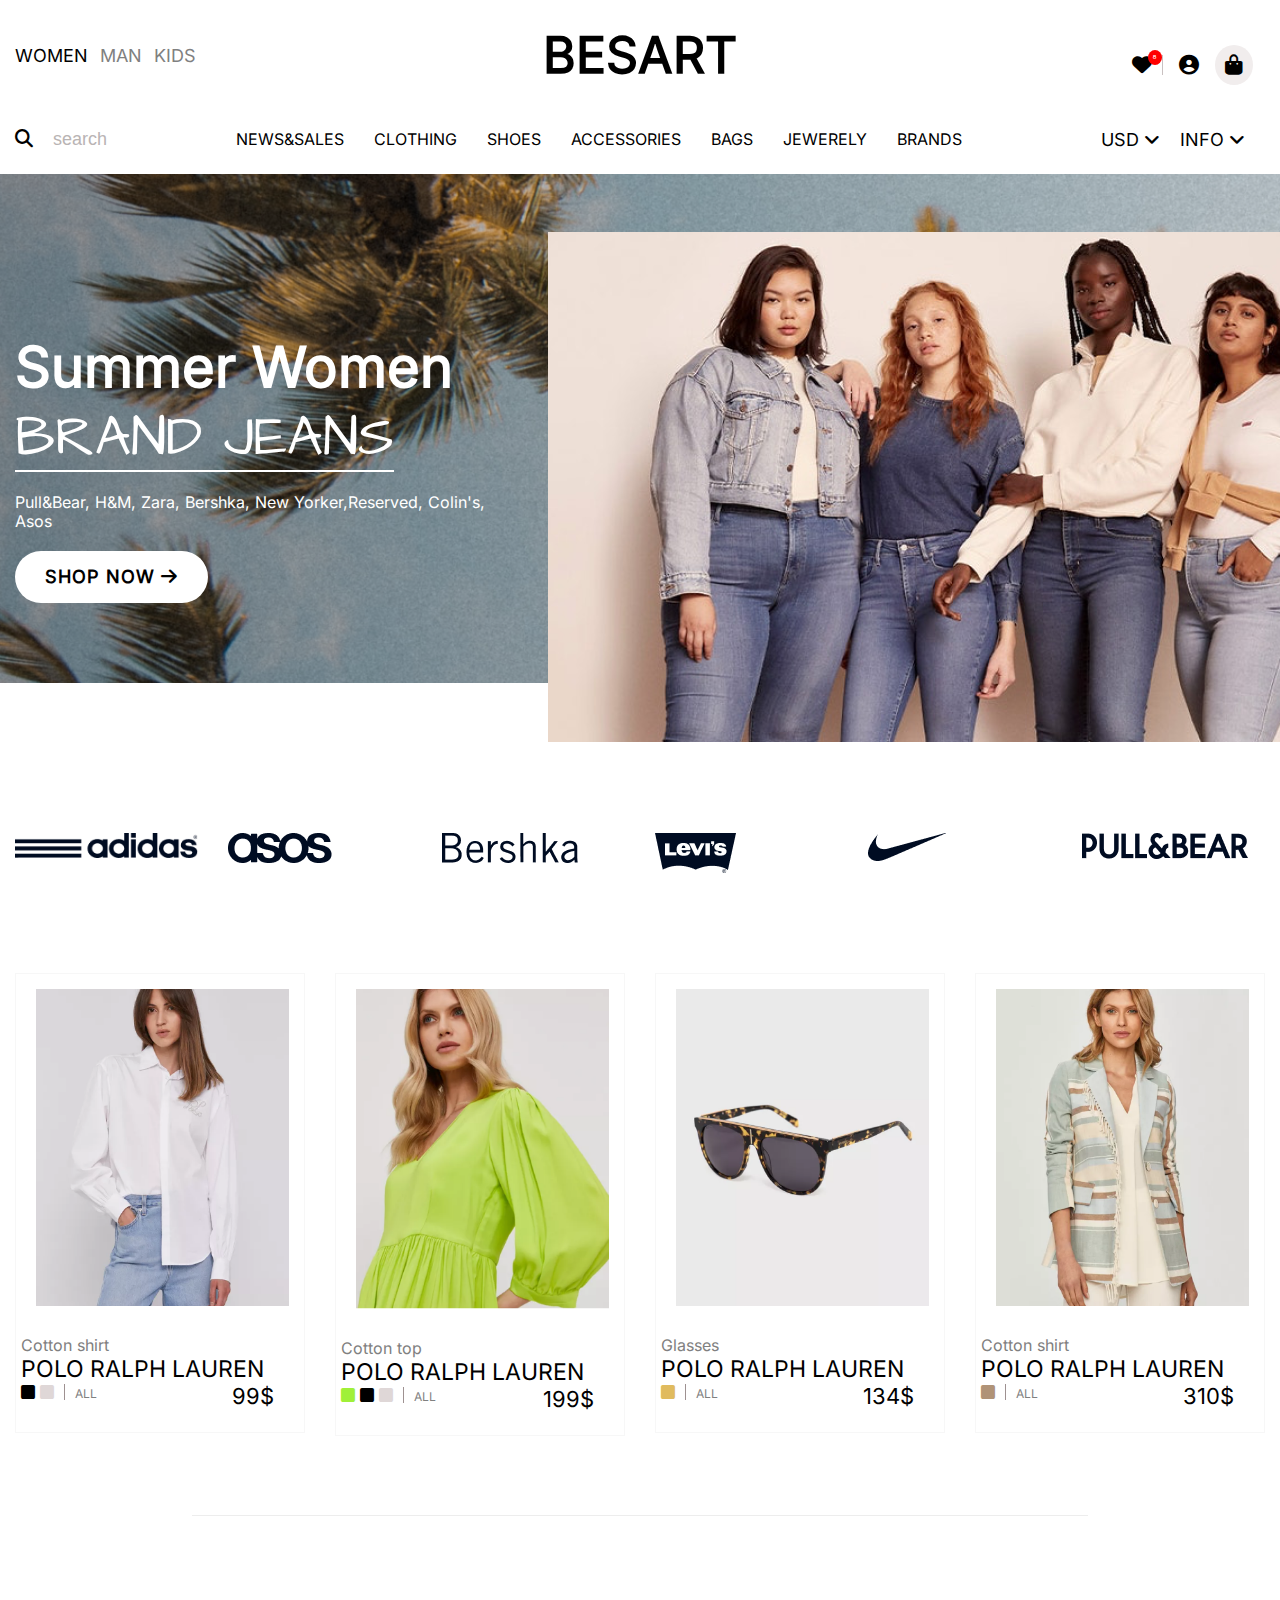
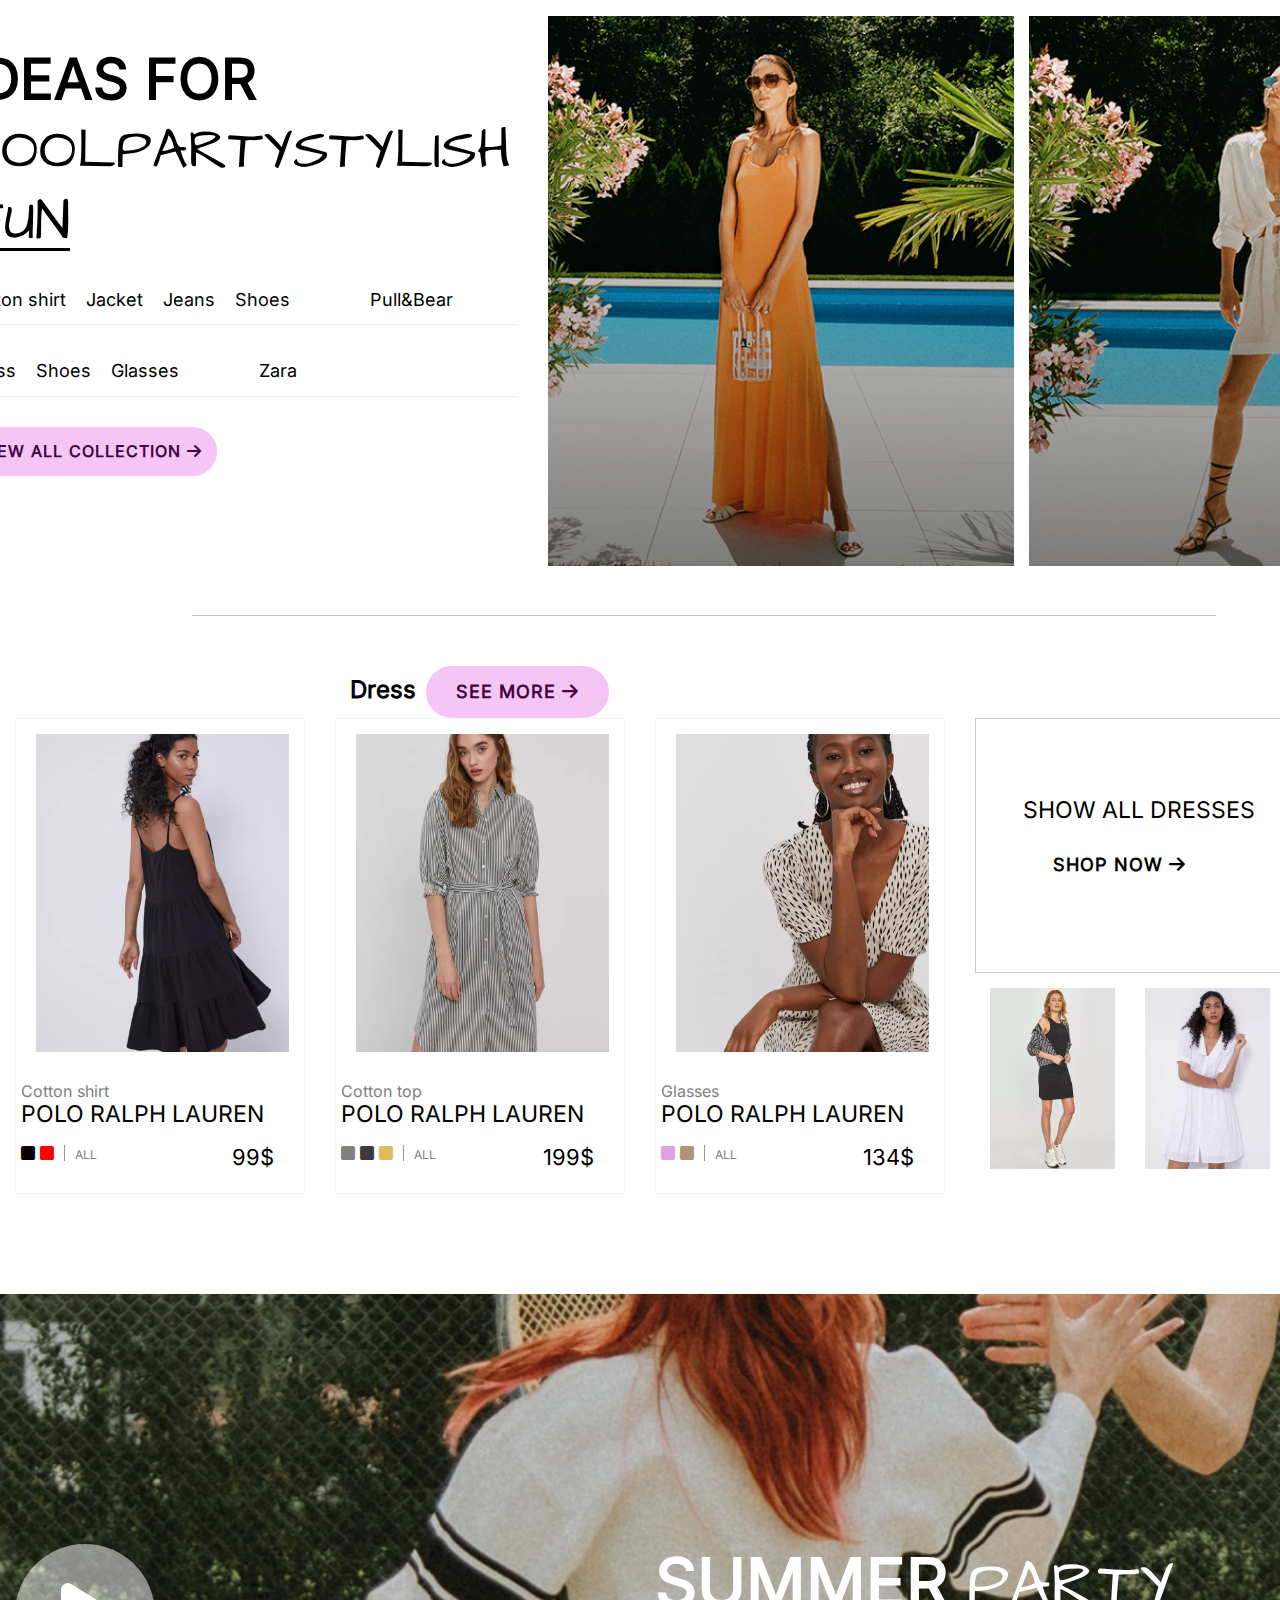
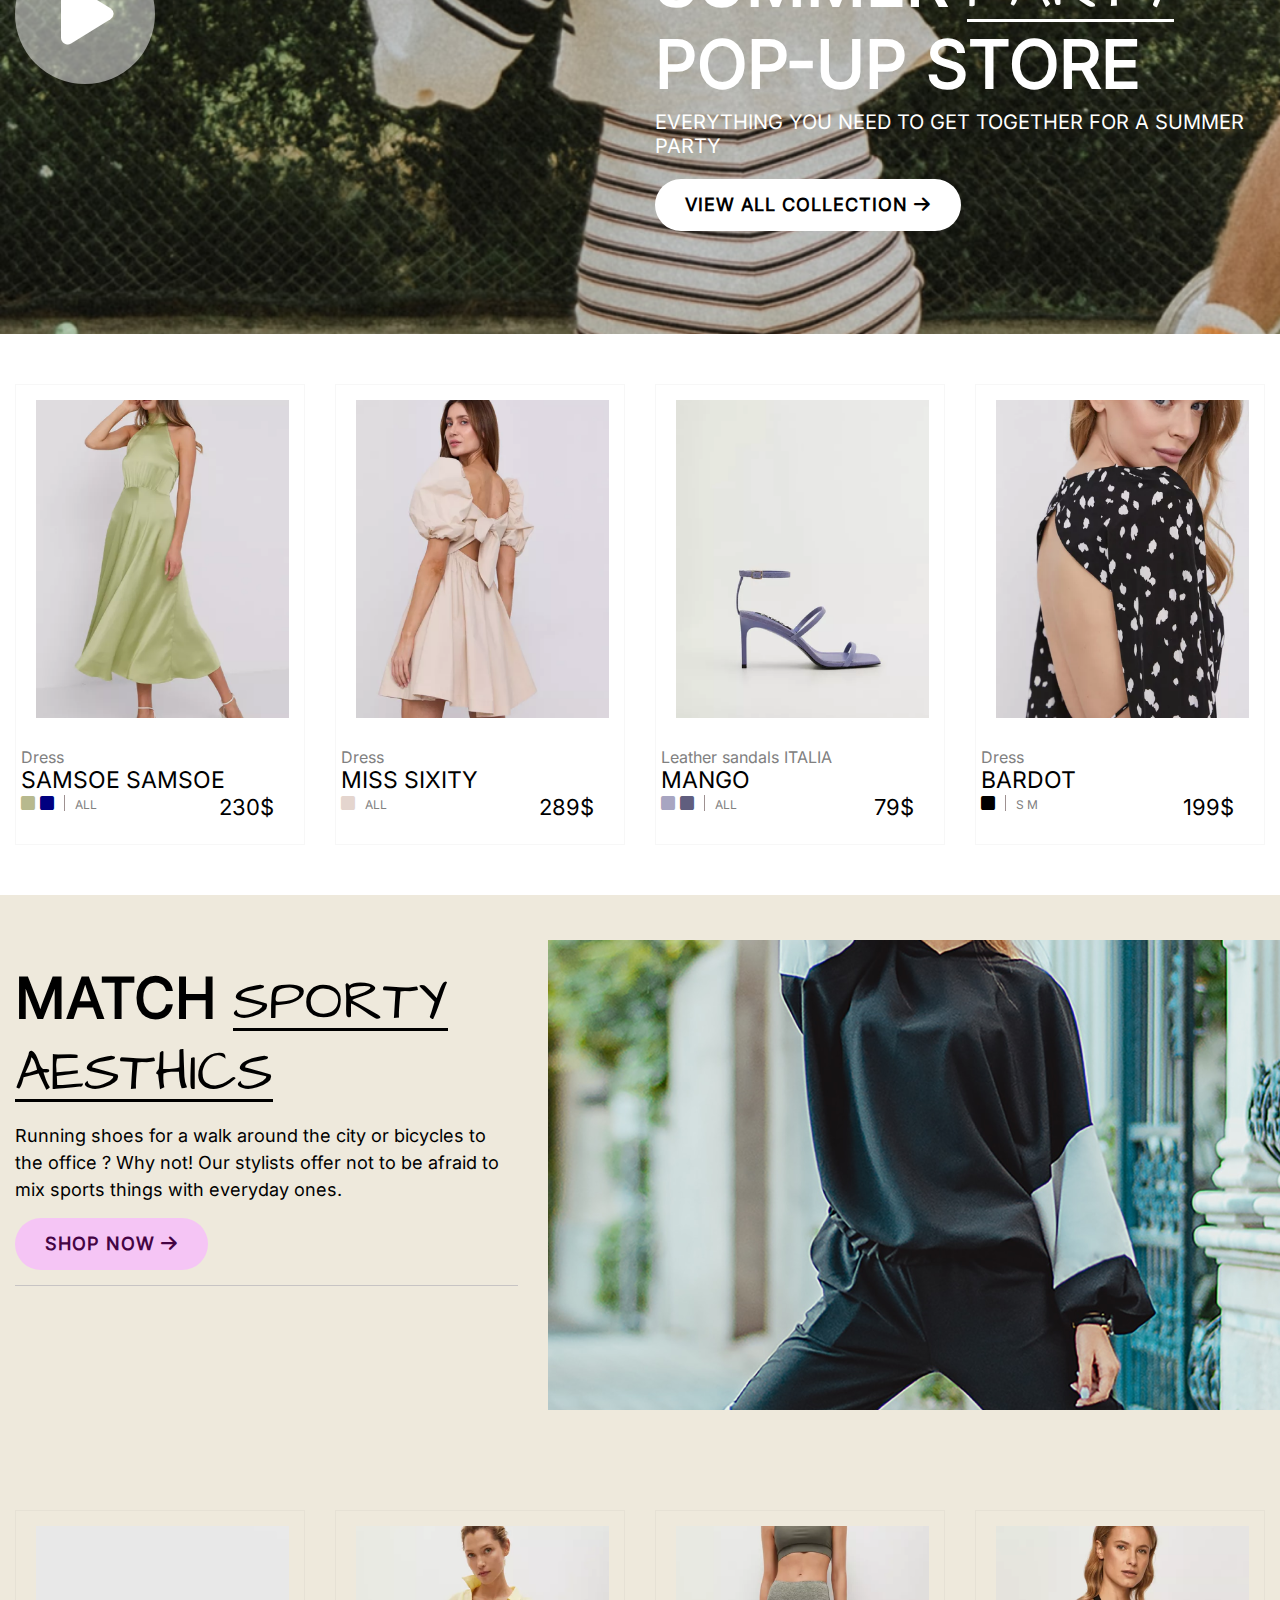
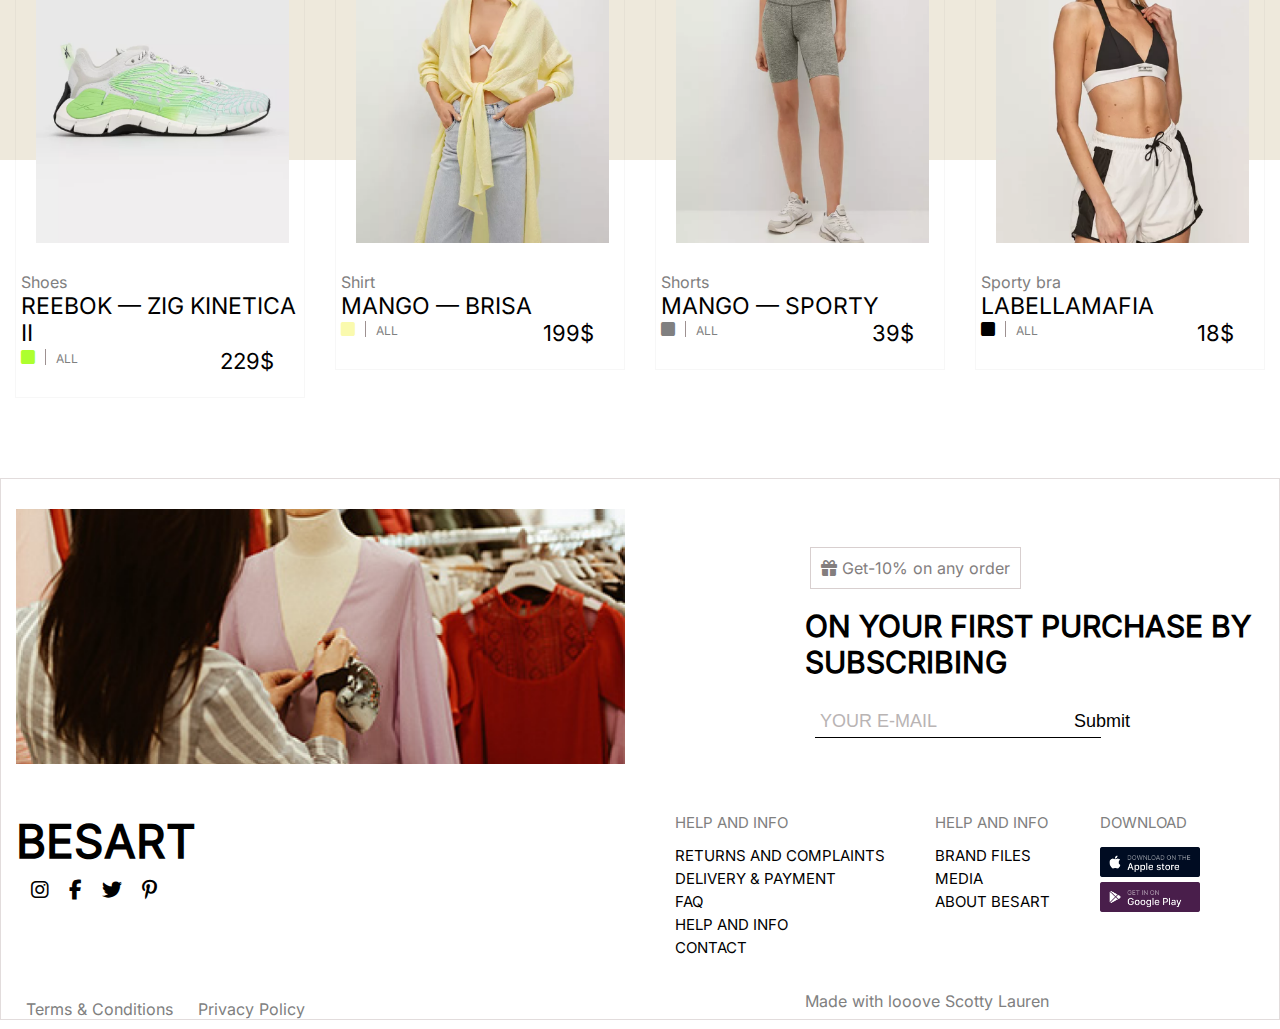
<file: index.html>
<!DOCTYPE html>
<html>
<head>
    <title>Besart</title>
    <!-- External CSS -->
    <link rel="stylesheet" href="./assets/CSS/stylesheet.css">
    <!-- Title logo -->
     <link rel="Icon" href="./assets/images/logo/Besart logo.png">
    <!--icons-->
    <link rel="stylesheet" href="https://cdnjs.cloudflare.com/ajax/libs/font-awesome/6.7.2/css/all.min.css">
    <!-- fonts -->
     <link rel="stylesheet" href="./assets/fonts/font.css">
</head>
<body>
        <header>
            <!-- Top Bar -->
            <div class="topbar">
                <div class="container">
                    <div class="row">
                        <div class="col-4">
                            <div class="gender-section"> 
                                <ul>
                                    <li> 
                                        <a href="#">Women</a>
                                    </li>
                                    <li>
                                        <a href="#">Man</a>
                                    </li>
                                    <li> 
                                        <a href="#">Kids</a>
                                    </li>
                                </ul>
                            </div>
                        </div>
                    <div class="col-4">
                        <div class="logo">
                            <a href="#">
                                <h1> Besart</h1>
                            </a>
                        </div>
                    </div>
                       <div class="col-4">
                        <div class="rates">
                            <ul class="justify-end">
                                <li>
                                    <a href="#"><i class="fa-solid fa-heart" class="hea"></i> <i class="fa-solid fa-circle-user"></i> <i class="fa-solid fa-bag-shopping"></i></a>
                                </li>
                            </ul>
                        </div>
                       </div>
                    </div>
                </div>
            </div>            
            <!-- Top Menu Bar -->
            <div class="main-navigation">
                <div class="container">
                    <div class="row items-center">
                        <div class="col-4">
                            <div class="search-bar"> 
                                <ul>
                                    <li> 
                                        <a href="#"><i class="fa-solid fa-magnifying-glass"></i> 
                                            <!-- <form action="0" method="0"> -->
                                                <input type="text" placeholder="search">
                                            <!-- </form> -->
                                        </a>
                                    </li>
                                </ul>
                            </div>
                        </div>
                    <div class="col-6">
                        <div class="accessories">
                            <ul>
                                <li>
                                    <a href="#">news&sales </a>
                                </li>
                                <li>
                                    <a href="#">clothing</a>
                                </li>
                                <li>
                                    <a href="#">shoes</a>
                                </li>
                                <li>
                                    <a href="#">accessories</a>
                                </li>
                                <li>
                                    <a href="#">bags</a>
                                </li>
                                <li>
                                    <a href="#">jewerely</a>
                                </li>
                                <li>
                                    <a href="#">brands</a>
                                </li>
    
                            </ul>
                        </div>
                    </div>
                       <div class="col-2">
                        <div class="info">
                            <ul>
                                <li class="dropdown">
                                    <a href="#">usd <i class="fa-solid fa-angle-down"></i></a>
                                    <div class="dropdown-menu">
                                        <ul>
                                            <li>
                                                <a href="#">Details & Care</a>
                                            </li>
                                            <li>
                                                <a href="#">Style Specs</a>
                                            </li>
                                            <li>
                                                <a href="#">Design & Fit</a>
                                            </li>
                                            <li>
                                                <a href="#">Fashion Facts</a>
                                            </li>
                                        </ul>
                                    </div>
                                </li>
                                <li class="dropdown">
                                    <a href="#">info <i class="fa-solid fa-angle-down"></i></a>
                                    <div class="dropdown-menu">
                                        <ul>
                                            <li>
                                                <a href="#">Conscious Choices</a>
                                            </li>
                                            <li>
                                                <a href="#">Sustainably Styled</a>
                                            </li>
                                            <li>
                                                <a href="#">Ethical Elements</a>
                                            </li>
                                            <li>
                                                <a href="#">Greener Threads</a>
                                            </li>
                                        </ul>
                                    </div>
                                </li>
                            </ul>
                        </div>
                       </div>
                    </div>
                </div>
            </div>            
        </header>
        <main>
            <!-- banner -->
            <section class="banner">
                <div class="container">
                    <div class="row justify-between">
                        <div class="col-5">
                            <div class="banner-content">
                                <h2>Summer Women
                                     <span>Brand Jeans</span>
                                    </h2>
                                <p>Pull&Bear, H&M, Zara, Bershka, New Yorker,Reserved, Colin's, Asos</p>
                                <a href="#" class="btn btn-primary">
                                    SHOP NOW <i class="fa-solid fa-arrow-right"></i>
                                </a>
                            </div>
                        </div>
                        <div class="col-7">
                            <div class="banner-img">
                                 <img src="./assets/images/banner/Photo.png" alt="photo">
                            </div>
                        </div>
                    </div>
                </div>
            </section>
            <!-- brands -->
            <section class="brands pt-150">
                <div class="container">
                    <div class="row">
                        <div class="col-2">
                            <div class="brand-item">
                                <img src="./assets/images/brands/adidas-7.png" alt="adidas-7"/>
                            </div>
                        </div>
                        <div class="col-2">
                            <div class="brand-item">
                                <img src="./assets/images/brands/asos-1.png" alt="asos-1"/>
                            </div>
                        </div>
                        <div class="col-2">
                            <div class="brand-item">
                                <img src="./assets/images/brands/bershka-1.png" alt="bershka-14"/>
                            </div>
                        </div>
                        <div class="col-2">
                            <div class="brand-item">
                                <img src="./assets/images/brands/levi-s.png" alt="levi-s"/>
                            </div>
                        </div>
                        <div class="col-2">
                            <div class="brand-item">
                                <img src="./assets/images/brands/nike-4.png" alt="adidas-7"/>
                            </div>
                        </div>
                        <div class="col-2">
                            <div class="brand-item">
                                <img src="./assets/images/brands/pull-bear-2.png" alt="pull-bear-2"/>
                            </div>                 
                        </div>
                    </div>
                </div>
            </section>
            <!-- new arrivals -->
            <section class="new-arrivals">
              <div class="arrivals">
                <div class="container">
                    <div class="row">
                        <div class="col-3">
                          <div class="box-1">
                            <img src="./assets/images/new arrivals/Photo-1.png" alt="Photo-1" />
                            <i class="fa-regular fa-heart"></i>
                            <a href="#" class="btn btn-primary">
                                <i class="fa-solid fa-bag-shopping"></i>  Add 
                            </a>
                            <p>Cotton shirt</p>
                            <h3>Polo Ralph Lauren</h3>
                            <i class="fa-solid fa-square square-1"></i> <i class="fa-solid fa-square square-2"></i>
                            <span>ALL</span>
                            <span>99$</span>
                            
                         </div>
                        </div>
                        <div class="col-3">
                          <div class="box-2">
                            <img src="./assets/images/new arrivals/Photo-2.png" alt="Photo-2"/>
                            <i class="fa-regular fa-heart"></i>
                            <a href="#" class="btn btn-primary">
                                <i class="fa-solid fa-bag-shopping"></i>  Add 
                            </a>
                            <p>Cotton top</p>
                            <h3>Polo Ralph Lauren</h3>
                            <i class="fa-solid fa-square square-3"></i> <i class="fa-solid fa-square square-4"></i> <i class="fa-solid fa-square square-5"></i>
                            <span>ALL</span>
                            <span>199$</span>
                         </div>
                        </div>
                        <div class="col-3">
                          <div class="box-3">
                            <img src="./assets/images/new arrivals/Photo-3.png" alt="Photo-3"/>
                            <i class="fa-regular fa-heart"></i>
                            <a href="#" class="btn btn-primary">
                                <i class="fa-solid fa-bag-shopping"></i>  Add 
                            </a>
                            <p>Glasses</p>
                            <h3>Polo Ralph Lauren</h3>
                            <i class="fa-solid fa-square square-6"></i>
                            <span>ALL</span>
                            <span>134$</span>
                          </div> 
                        </div>
                        <div class="col-3">
                           <div class="box-4">
                            <img src="./assets/images/new arrivals/Photo-4.png" alt="Photo-4"/>
                            <i class="fa-regular fa-heart"></i>
                            <a href="#" class="btn btn-primary">
                                <i class="fa-solid fa-bag-shopping"></i>  Add 
                            </a>
                            <p>Cotton shirt</p>
                            <h3>Polo Ralph Lauren</h3>
                            <i class="fa-solid fa-square square-7"></i>
                            <span>ALL</span>
                            <span>310$</span>
                        </div>  
                        </div>
                    </div>
                </div>
              </div> 
            </section>
            <!-- pool style -->
            <section class="pool-style">
                <div class="container">
                    <div class="row justify-between">
                        <div class="col-5">
                            <div class="pool-style-content">
                                <h2>Ideas for <span>pool<span>partystylish fun
                                    </h2>
                                <p>
                                    <span>Cotton shirt</span> <span>Jacket</span> <span>Jeans</span> <span>Shoes</span> <span>Pull&Bear</span>
                                </p>
                                <p>
                                    <span>Dress</span> <span>Shoes</span> <span>Glasses</span> <span>Zara</span>
                                </p>
                                <a href="#" class="btn btn-secondary">
                                    VIEW ALL COLLECTION <i class="fa-solid fa-arrow-right"></i>
                                </a>
                            </div>
                        </div>
                        <div class="col-7">
                            <div class="pool-style-img justify-between">
                                <img src="./assets/images/pool-fashion/Collection-1.png" alt="collection-1"  />
                                <img src="./assets/images/pool-fashion/Collection-2.png" alt="collection-2" />
                            </div>
                        </div>
                    </div>
                </div>
            </section>
            <!-- trendy -->
            <section class=" new-trends">
                <div class="trendy">
                    <h2>Dress</h2> 
                    <span>
                        <a href="#" class="btn btn-secondary">
                            SEE MORE <i class="fa-solid fa-arrow-right"></i>
                        </a>
                    </span>
                  <div class="container">
                      <div class="row">
                          <div class="col-3">
                            <div class="box-1">
                              <img src="./assets/images/trendy/Photo-1.png" alt="Photo-1" />
                              <i class="fa-regular fa-heart"></i>
                              <a href="#" class="btn btn-primary">
                                  <i class="fa-solid fa-bag-shopping"></i>  Add 
                              </a>
                              <p>Cotton shirt</p>
                              <h3>Polo Ralph Lauren</h3>
                              <i class="fa-solid fa-square rectangle-1"></i> <i class="fa-solid fa-square rectangle-2"></i>
                              <span>ALL</span>
                              <span>99$</span>   
                           </div>
                          </div>
                          <div class="col-3">
                            <div class="box-2">
                              <img src="./assets/images/trendy/Photo-2.png" alt="Photo-2"/>
                              <i class="fa-regular fa-heart"></i>
                              <a href="#" class="btn btn-primary">
                                  <i class="fa-solid fa-bag-shopping"></i>  Add 
                              </a>
                              <p>Cotton top</p>
                              <h3>Polo Ralph Lauren</h3>
                              <i class="fa-solid fa-square rectangle-3"></i> <i class="fa-solid fa-square rectangle-4"></i> <i class="fa-solid fa-square rectangle-5"></i>
                              <span>ALL</span>
                              <span>199$</span>
                           </div>
                          </div>
                          <div class="col-3">
                            <div class="box-3">
                              <img src="./assets/images/trendy/Photo-3.png" alt="Photo-3"/>
                              <i class="fa-regular fa-heart"></i>
                              <a href="#" class="btn btn-primary">
                                  <i class="fa-solid fa-bag-shopping"></i>  Add 
                              </a>
                              <p>Glasses</p>
                              <h3>Polo Ralph Lauren</h3>
                              <i class="fa-solid fa-square rectangle-6"></i>   <i class="fa-solid fa-square rectangle-7"></i>
                              <span>ALL</span>
                              <span>134$</span>
                            </div> 
                          </div>
                        
                          <div class="col-3">
                             <div class="row">
                                <div class="dress">
                                 <div class="col-6">
                                    <div class="all-dress">
                                        <h3>show all dresses</h3>
                                        <a href="#" class="btn btn-primary">
                                            SHOP NOW <i class="fa-solid fa-arrow-right"></i>
                                        </a>
                                    </div>
                                 </div>
                                 <div class="col-6">
                                    <div class="dress-img">
                                        <img src="./assets/images/trendy/Photo-4.png" alt="Photo-4">
                                        <img src="./assets/images/trendy/Photo-5.png" alt="Photo-5">
                                    </div>
                                    </div>
                                </div>
                             </div>  
                          </div>
                      </div>
                  </div>
                </div> 
            </section>
            <!-- adversiment -->
            <section class="adversiment">
            <div class="container">
                <div class="row">
                    <div class="col-6">
                        <div class="adversiment-button">
                            <i class="fa-solid fa-play"></i>
                        </div>
                    </div>
                    <div class="col-6">
                        <div class="adversiment-content">
                            <h3>Summer <span>party </span> pop-up store</h3>
                            <p>Everything you need to get together for a summer party</p>
                            <a href="#" class="btn btn-primary">
                                VIEW ALL COLLECTION <i class="fa-solid fa-arrow-right"></i>
                            </a>
                        </div>
                    </div>
                </div>
            </div>
            </section>
            <!-- fashion -->
            <section class="fashion">
                <div class="fashionable">
                <div class="container">
                    <div class="row">
                        <div class="col-3">
                            <div class="box-1">
                                <img src="./assets/images/fashion/Photo-1.png" alt="Photo-1" />
                                <i class="fa-regular fa-heart"></i>
                                <a href="#" class="btn btn-primary">
                                    <i class="fa-solid fa-bag-shopping"></i>  Add 
                                </a>
                                <p>Dress</p>
                                <h3>Samsoe Samsoe</h3>
                                <i class="fa-solid fa-square icon-1"></i> <i class="fa-solid fa-square icon-2"></i>
                                <span>ALL</span>
                                <span>230$</span> 
                            </div>
                            </div>
                            <div class="col-3">
                            <div class="box-2">
                                <img src="./assets/images/fashion/Photo-2.png" alt="Photo-2"/>
                                <i class="fa-regular fa-heart"></i>
                                <a href="#" class="btn btn-primary">
                                    <i class="fa-solid fa-bag-shopping"></i>  Add 
                                </a>
                                <p>Dress</p>
                                <h3>miss sixity</h3>
                                <i class="fa-solid fa-square icon-3"></i> 
                                <span>ALL</span>
                                <span>289$</span>
                            </div>
                            </div>
                            <div class="col-3">
                            <div class="box-3">
                                <img src="./assets/images/fashion/Photo-3.png" alt="Photo-3"/>
                                <i class="fa-regular fa-heart"></i>
                                <a href="#" class="btn btn-primary">
                                    <i class="fa-solid fa-bag-shopping"></i>  Add 
                                </a>
                                <p>Leather sandals ITALIA</p>
                                <h3>mango</h3>
                                <i class="fa-solid fa-square icon-4"></i>  <i class="fa-solid fa-square icon-5"></i>
                                <span>ALL</span>
                                <span>79$</span>
                            </div> 
                            </div>
                            <div class="col-3">
                                <div class="box-4">
                                <img src="./assets/images/fashion/Photo-4.png" alt="Photo-4"/>
                                <i class="fa-regular fa-heart"></i>
                                <a href="#" class="btn btn-primary">
                                    <i class="fa-solid fa-bag-shopping"></i>  Add 
                                </a>
                                <p>Dress</p>
                                <h3>Bardot</h3>
                                <i class="fa-solid fa-square icon-6"></i>
                                <span>S M</span>
                                <span>199$</span>
                            </div>  
                            </div>
                        </div>
                    </div>
                    </div>
                </div>
            </section>
            <!-- sports -->
            <section class="sports">
            <div class="container">
                <div class="row">
                    <div class="col-5">
                        <div class="sports-content">
                            <h3>Match <span>sporty</span> <span>aesthics</span></h3>
                            <p>Running shoes for a walk around the city or bicycles to the office ? Why not! Our stylists offer not to be afraid to mix sports things with everyday ones.</p>
                            <a href="#" class="btn btn-secondary ">
                                SHOP NOW <i class="fa-solid fa-arrow-right"></i>
                            </a>
                        </div>
                    </div>
                    <div class="col-7">
                        <div class="sports-img">
                            <img src="./assets/images/sports/photo.png" alt="photo"/>
                        </div>
                    </div>
                </div>
            </div>
            </section>
            <section class="sports-col">
                <div class="sports-fashion">
                <div class="container">
                    <div class="row">
                        <div class="col-3">
                            <div class="box-1">
                              <img src="./assets/images/sports/Photo-1.png" alt="Photo-1" />
                              <i class="fa-regular fa-heart"></i>
                              <a href="#" class="btn btn-primary">
                                  <i class="fa-solid fa-bag-shopping"></i>  Add 
                              </a>
                              <p>Shoes</p>
                              <h3>Reebok — Zig Kinetica II</h3>
                              <i class="fa-solid fa-square icons-1"></i>
                              <span>ALL</span>
                              <span>229$</span>  
                           </div>
                          </div>
                          <div class="col-3">
                            <div class="box-2">
                              <img src="./assets/images/sports/Photo-2.png" alt="Photo-2"/>
                              <i class="fa-regular fa-heart"></i>
                              <a href="#" class="btn btn-primary">
                                  <i class="fa-solid fa-bag-shopping"></i>  Add 
                              </a>
                              <p>Shirt</p>
                              <h3>Mango — BRISA</h3>
                              <i class="fa-solid fa-square icons-2"></i> 
                              <span>ALL</span>
                              <span>199$</span>
                           </div>
                          </div>
                          <div class="col-3">
                            <div class="box-3">
                              <img src="./assets/images/sports/Photo-3.png" alt="Photo-3"/>
                              <i class="fa-regular fa-heart"></i>
                              <a href="#" class="btn btn-primary">
                                  <i class="fa-solid fa-bag-shopping"></i>  Add 
                              </a>
                              <p>Shorts</p>
                              <h3>Mango — SPORTY</h3>
                              <i class="fa-solid fa-square icons-3"></i>
                              <span>ALL</span>
                              <span>39$</span>
                            </div> 
                          </div>
                          <div class="col-3">
                             <div class="box-4">
                              <img src="./assets/images/sports/Photo-4.png" alt="Photo-4"/>
                              <i class="fa-regular fa-heart"></i>
                              <a href="#" class="btn btn-primary">
                                  <i class="fa-solid fa-bag-shopping"></i>  Add 
                              </a>
                              <p>Sporty bra</p>
                              <h3>LaBellaMafia</h3>
                              <i class="fa-solid fa-square icons-4"></i>
                              <span>ALL</span>
                              <span>18$</span>
                          </div>  
                          </div>   
                    </div>
                </div>
               </div>
            </section>
        </main>
        <footer>
            <div class="container">
                <div class="row">
                    <div class="col-6">
                        <img src="./assets/images/footer/Photo.png" alt="Photo"/>
                    </div>
                    <div class="col-6">
                        <p><span><i class="fa-solid fa-gift"></i> Get-10% on any order</span></p>
                        <h4>On your first purchase by subscribing</h4>
                        <form action="0">
                            <input type="email" placeholder="YOUR E-MAIL"  name="email" required>
                            <input type="submit" name="submit"/>
                        </form>
                    </div>
                </div>
                <div class="row">
                    <div class="col-6">
                        <div class="footer-logo">
                            <a href="#">
                                <h2> Besart</h2>
                                <i class="fa-brands fa-instagram"></i> <i class="fa-brands fa-facebook-f"></i> <i class="fa-brands fa-twitter"></i> <i class="fa-brands fa-pinterest-p"></i>
                            </a>
                            <div class="terms">
                                <span>Terms & Conditions</span>
                                <span>Privacy Policy</span>
                             </div>
                        </div>
                    </div>
                    <div class="col-6">
                        <div class="footer-content">
                            <ul>
                                <li>
                                    Help and Info
                                </li>
                                <li>
                                    Returns and complaints
                                </li>
                                <li>
                                    DELIVERY & Payment
                                </li>
                                <li>
                                    FAQ
                                </li>
                                <li>
                                    Help and Info
                                </li>
                                <li>
                                    Contact
                                </li>
                            </ul>
                            <ul>
                                <li>
                                    Help and Info
                                </li>
                                <li>
                                    BRAND FILES
                                </li>
                                <li>
                                    MEDIA
                                </li>
                                <li>
                                    ABOUT BESART
                                </li>
                            </ul>
                            <ul>
                                <li>
                                     Download
                                </li>
                                <li>
                                    <img src="./assets/images/footer/Apple Store.png" alt="apple-store"/>
                                </li>
                                <li>
                                    <img src="./assets/images/footer/Google play.png" alt="google-play"/>
                                </li>
                            </ul>
                            <div class="made-by">
                                <span>Made with looove
                                    Scotty Lauren</span>
                            </div>
                        </div>
                    </div>
                </div>
            </div>
        </footer>
        
</body>
</html>
</file>
<file: assets/CSS/stylesheet.css>
*{
    margin: 0;
    box-sizing: border-box;
}
:root{
    --white:white;
    --white-rgb:255, 255, 255;
    --black:black;
    --black-rgb:0, 0, 0,;
    --lh:1.2;
    --fw:500;
    --fs:16px;
    --gw:15px;
    --primary-font:'Inter';
    --description-font:'Architects Daughter'
}
a{
    text-decoration:none;
}
img{
    display: block;
    max-width: 100%;
}
ul,ol{
    padding: 0;
    margin: 0;
    list-style: none;
}
.container{
    max-width: 1320px;
    margin-left: auto;
    margin-right: auto;
    padding-left: var(--gw);
    padding-right: var(--gw);
}
.row{
    display: flex;
    flex-wrap: wrap;
    margin-left: calc(-1 * var(--gw));
    margin-right: calc(-1 * var(--gw));
}
.col-1{
    width:8.3333%;
}
.col-2{
    width:16.6666%;
}
.col-3{
    width:25%;
}
.col-4{
    width:33.3333%;
}
.col-5{
    width:41.6666%;
}
.col-6{
    width:50%;
}
.col-7{
    width: 58.3333%;
}
.col-8{
    width: 66.6666%;
}
.col-9{
    width: 75%;
}
.col-10{
    width: 83.3333%;
}
.col-11{
    width: 91.6666%;
}
.col-12{
    width: 100%;
}
.col-1, .col-2, .col-3, .col-4, .col-5, .col-6, .col-7, .col-8, .col-9, .col-10, .col-11, .col-12{
    padding-left: var(--gw);
    padding-right: var(--gw);
}
 .items-center{
    align-items: center;
 }
 .justify-center{
    justify-content: center;
 }
 .justify-between{
    justify-content: space-between;
 }
 .justify-end{
    justify-content:flex-end;
}
.justify-start{
    justify-content: start;
}
.py-120{
    padding-top: 120px;
    padding-bottom: 120px;
}
.pt-120{
    padding-top: 120px;
}
.pt-150{
    padding-top: 150px;
}
.pb-120{
    padding-bottom: 120px;
}
.btn{
    display:inline-block;
    padding: 15px 30px;
    border-radius: 30px;
    font-weight: 600;
    letter-spacing: 1px;
    z-index:1;
 }
 .btn-primary{
    background-color: var(--white);
    color: var(--black);
    font-size: 18px;
    box-shadow: inset 0 0 0 0 var(--black);
    transition:ease-out 0.5s;
 }
 .btn-primary:hover{
    color: var(--white);
    box-shadow: inset 310px 0 0 var(--black);
    transition:ease-out 0.5s;
 }
 .btn-primary:hover i{
    transform: translateX(2px);
    transition: ease-out 0.5s;
 }
 .btn-secondary{
    background-color:rgb(245, 197, 245);
    color:rgb(68, 4, 68);
    font-size: 18px;
    box-shadow: inset 0 0 0 0 var(--black);
    transition:ease-out 0.5s;
 }
 .btn-secondary:hover{
    color: var(--white);
    box-shadow: inset 250px 0 0 purple;
    transition:ease-out 0.5s;
 }
 .btn-secondary:hover i{
    transform: translateX(2px);
    transition: ease-out 0.5s;
 }
body{
    background-color: var(--white);
    font-family: var(--primary-font);
    font-size: var(--fs);
    font-weight: var(--fw);
    line-height: var(--lh);
} 
.btn{
    display:inline-block;
    padding: 15px 30px;
    border-radius: 30px;
    font-size: 18px;
    font-weight: 700;
    letter-spacing: 1px;
    transition: ease-out 0.3s;
 }
 .btn-primary{
    background-color: var(--white);
    color:var(--black);
 }
/* Top Bar */
header i{
    color:var(--black);
}
.gender-section ul, .logo ul, .rates ul, .search-bar ul{
    display: flex;
}
.gender-section  ul  li  a{
    padding-top: 45px;
    padding-right: 12px;
    padding-bottom:20px;
    color:gray;
    display: block;
    font-size: 18px;
    text-transform: uppercase;
    font-weight: var(--fw);
}
.gender-section  ul  li:first-child  a{
    color:var(--black);
}
.logo a h1{
    padding: 25px  12px;
    padding-bottom:20px;
    color:black;
    display: block;
    text-transform: uppercase;
    font-size:50px;
    text-align: center;
}
.rates ul  li  a{
    padding: 45px 12px;
    padding-bottom: 20px;
    color:black;
    display: block;
    font-size:20px;
}
.rates ul li a i{
    padding-right: 10px;
    padding-left: 10px;
}
.rates ul li a i:first-child{
    border-right: 1px solid rgb(201, 193, 193);
}
.rates ul li a i:first-child{
    position: relative;
}
.rates ul li a i:first-child:after{
  content: '8';
  color: var(--white);
  font-size:5px;
  padding:5px;
  background-color: red;
  border-radius: 50%;
  position:absolute;
  top:-5px;
  right:0;
}
.rates ul li a i:last-child{
    background-color:  rgb(241, 237, 237);
    border-radius:60%;
    padding: 10px;
}
 
/* Top Menu Bar */
.search-bar  ul  li  a{
    padding-right:20px;
    color:var(--black);
    display: block;
    font-size: 18px;
    font-weight: var(--fw);
}
.accessories ul{
    display: flex;
    justify-content:flex-end;
    padding-right:75px;
}
.accessories  ul  li  a{
    padding: 25px 15px;
    color:var(--black);
    display: block;
    text-transform: uppercase;
    transition-duration: 0.5s;
}
.accessories  ul  li  a:hover{
    color:gray;
    transition-duration: 0.5s;
}
.dropdown{
    position:relative;
    z-index: 5;
 }
 .dropdown-menu{
     width:150px;
     position:absolute;
     top:100%;
     margin:40px 0px;
     background-color:var(--white);
     box-shadow:0px  20px 50px rgba(0,0,0,0.05);
     text-transform: none;
     visibility: hidden;
     opacity: 0;
     transition-duration: 0.5s;
 }
 .dropdown-menu > ul > li > a{
       color:black;
       font-size:15px;
 }
 .dropdown-menu ul li{
     padding:15px 15px;
     transition-duration: 0.5s;
 }
 .dropdown-menu ul li a:hover{
     color:rgb(122, 119, 119);
     transition-duration: 0.2s;
 }
 .dropdown:hover .dropdown-menu{
     opacity: 1;
     visibility: visible;
     transform:translateY(-30px);
     transition-duration: 0s;
 }
 .dropdown-menu  ul  li:hover{
     transform:translateX(5px);
     transition-duration: 0.5s;
 }
.info > ul{
    display: flex;
    justify-content: flex-end;
}
.info > ul > li > a{
    padding-right: 20px;
    color:var(--black);
    display: block;
    font-size:18px;
    text-transform: uppercase;
    font-weight: var(--fw);
}
 input{
    padding-left: 15px;
    border: 0;
    font-size: 18px;
} 
input::placeholder{
    color: rgb(185, 180, 180);
}
/* Banner */
 .banner{
    background-image: url('../images/banner/Bg.png');
    background-position: center;
    background-repeat: no-repeat;
    background-size: cover;
    padding-top: 160px;
    padding-bottom: 80px;
 }
 .banner-content{
    color: var(--white);
 }
 .banner-content  h2{
    font-size: 56px;
    margin-bottom: 20px;
 }
.banner-content  h2  span{
    font-family: var(--description-font);
    text-transform: uppercase;
    font-weight:var(--fw);
    position: relative;
 }
 .banner-content  h2  span::after{
    content:'';
    background: var(--white);
    position: absolute;
    bottom: 5px;
    left: 0;
    width:100%;
    height:2.5px;
 } 
.banner-content  p{
    padding-bottom:20px;
}
.banner-img{
    position: relative;
}
.banner-img img{
    position: absolute;
    max-width: 950px;
    top: 20%;
    transform: translateY(-20%);
}
/* brands */
.brands-section{
    padding-top:7%;
    display: flex;
}
.brands-section img{
    display:inline-block;
    padding:0 20px;
}
/* New Arrivals */
.arrivals{
    padding-top:100px;
}
.arrivals img{
    padding:15px;
}
.arrivals p{
    color: gray;
    padding-top:15px;
}
.arrivals span{
    color: gray;
    font-size:12px;
    padding-left: 5px;
}
.arrivals h3{
    text-transform: uppercase;
    font-weight:var(--fw);
    font-size: 23px;
}
.square-1, .square-4{
    color: var(--black);
}
.square-2, .square-5{
    color:rgb(223, 215, 215);
}
.square-2, .square-5, .square-6, .square-7{
    padding-right:10px;
    border-right:1px solid rgb(158, 145, 145);
}
.arrivals span:last-child{
    color: var(--black);
        font-size:22px;
        padding-right: 30px;
        float: right;
}
.square-3{
    color:rgb(160, 240, 56);
}
.square-6{
    color: #E0BB5E;
}
.square-7{
    color: #B09377;
}
.box-1, .box-2, .box-3, .box-4{
    transition: ease-out 0.5s;
    padding-bottom: 30px;
    padding-left: 5px;
    border: 1px solid rgba(0,0,0,0.05);
    position: relative;
}
.box-1:hover{
    box-shadow: 0px 15px 10px 0px rgba(224, 226, 224, 0.5);
    transition: ease-out 0.5s;
}
.box-2:hover{
    box-shadow: 0px 15px 10px 0px rgba(224, 226, 224, 0.5);
    transition: ease-out 0.5s;
}
.box-3:hover{
    box-shadow: 0px 15px 10px 0px rgba(224, 226, 224, 0.5);
    transition: ease-out 0.5s;
}
.box-4:hover{
    box-shadow: 0px 15px 10px 0px rgba(224, 226, 224, 0.5);
    transition: ease-out 0.5s;
}
.box-1 .fa-heart, .box-2 .fa-heart, .box-3 .fa-heart, .box-4 .fa-heart{
    position: absolute;
    top:20px;
    right:30px;
    font-size:18px;
    transform: scale(0);
    transition: ease-out 0.3s;
}
.box-1:hover .fa-heart, .box-2:hover .fa-heart, .box-3:hover .fa-heart, .box-4:hover .fa-heart{
    transform: scale(0.5);
    font-size:30px;
    transition: ease-out 0.3s;
}
.box-1 .btn-primary, .box-2 .btn-primary, .box-3 .btn-primary, .box-4 .btn-primary{
    position: absolute;
    bottom:150px;
    right:30px;
    font-size:15px;
    padding:15px 15px;
    transform: scale(0);
    transition: ease-out 0.3s;
}
.box-1:hover .btn-primary, .box-2:hover .btn-primary, .box-3:hover .btn-primary, .box-4:hover .btn-primary{
    transform: scale(1);
    transition: ease-out 0.3s;
}
.new-arrivals{
    padding-bottom:80px;
    position: relative;
}
.new-arrivals::after{
    content:'';
    background:rgba(167, 164, 164, 0.2);
    position: absolute;
    bottom:0;
    left:15%;
    width:70%;
    height:1px;
}
/* pool style */
.pool-style{
    padding-top:100px;
    position: relative;
    padding-bottom:50px;
}
.pool-style::after{
    content:'';
    background:rgb(201, 194, 194);
    position: absolute;
    bottom:0;
    left:15%;
    width:80%;
    height:1px;
}
.pool-style-content{
    margin-left:-50px;
}
.pool-style-content h2{
    font-size: 56px;
    padding-top:30px;
    text-transform: uppercase;
    padding-bottom: 5%;
}
.pool-style-content span{
    font-family: var(--description-font);
    font-weight: var(--fw);
    position: relative;
}
.pool-style-content h2 span::after{
    content:'';
    background: var(--black);
    position: absolute;
    bottom:10px;
    left: 0;
    width:100%;
    height:2.5px;
}
.pool-style-content p span{
    font-family: var(--primary-font);
    font-size: 18px;
    padding-right:15px;
}
.pool-style-content p span:last-child{
    color:var(--black);
    font-weight:20px;
    padding-left:60px;
}
.pool-style-content p{
    position: relative;
    padding-bottom: 15px;
    padding-top: 5px;
    margin-bottom:30px;
}
.pool-style-content p::after{
    content:'';
    background:rgba(196, 188, 188,0.3);
    position: absolute;
    bottom:0px;
    left: 0;
    width:100%;
    height:1px;
}
.pool-style-content .btn-secondary{
    font-size:var(--fs);
    padding: 15px 15px;
}
.pool-style-img {
    display: flex;
}
.pool-style-img img{
    padding-right: 15px;
}
/* trendy */
.new-trends{
    padding-bottom:100px;
}
.new-trends   h2{
    padding-left:350px;
    padding-bottom: 20px;
    display: inline;
}
.new-trends h3{
    padding-bottom: 15px;
    font-weight:900;
}
.trendy{
    padding-top:50px;
}
.trendy img{
    padding:15px;
}
.trendy p{
    color: gray;
    padding-top:15px;
}
.trendy span{
    color: gray;
    font-size:12px;
    padding-left: 5px;
}
.trendy h3{
    text-transform: uppercase;
    font-weight:var(--fw);
    font-size: 23px;
}
.rectangle-1{
    color: var(--black);
}
.rectangle-2{
    color: red;
}
.rectangle-2, .rectangle-5, .rectangle-7{
    padding-right:10px;
    border-right:1px solid rgb(158, 145, 145);
}
.trendy span:last-child{
    color: var(--black);
        font-size:22px;
        padding-right: 30px;
        float: right;
}
.rectangle-3{
    color:gray;
}
.rectangle-4{
    color:rgb(59, 58, 58);
}
.rectangle-5{
    color: #E0BB5E;
}
.rectangle-6{
    color: #e09fdb;
}
.rectangle-7{
    color: #B09377;
}
.dress{
    display:inline;
}
.all-dress{
    text-transform: uppercase;
    border: 1px solid rgba(158, 145, 145,0.5);
    width:340px;
    height:255px;
   padding-top: 50%;
   padding-left:30%;
}
.all-dress h2{
    padding-bottom:15px;
}
.dress-img{
    display:flex;
}
/* adversiment */
.adversiment{
    background-image:url('../images/adversiment/Video.png');
    background-size: cover;
    background-repeat: no-repeat;
    object-fit: cover;
    color: var(--white);
}
.adversiment-button{
    padding-top:250px;
    font-size:70px;
    padding-bottom: 250px;
}
.adversiment-button i{
    width: 140px;
    height: 140px;
    padding-top:35px;
    padding-right:10px;
    padding-left: 15px;
    background-color: rgba(255, 255, 255,0.5);
    border-radius: 50%;
    text-align: center;
}
.adversiment-content{
    padding-top: 250px;
    font-size: 56px;
    text-transform: uppercase;
}
.adversiment-content h3 span{
    font-family: var(--description-font);
    font-weight: 500;
    position: relative;
}
.adversiment-content h3 span:after{
    content: '';
    background-color: var(--white);
    width:100%;
    height:2.5px;
    position: absolute;
    bottom:10px;
    left:0;
}
.adversiment-content p{
    padding-top: 5px;
    font-size:20px;
}
/* fashion */
.fashionable{
    padding-top:50px;
    padding-bottom:50px;
}
.fashionable img{
    padding:15px;
}
.fashionable p{
    color: gray;
    padding-top:15px;
}
.fashionable span{
    color: gray;
    font-size:12px;
    padding-left: 5px;
}
.fashionable h3{
    text-transform: uppercase;
    font-weight:var(--fw);
    font-size: 23px;
}
.icon-1{
    color:#B7B98E;
}
.icon-2{
    color:#000080;
}
.icon-2, .icon-5, .icon-6{
    padding-right:10px;
    border-right:1px solid rgb(158, 145, 145);
}
.fashionable span:last-child{
    color: var(--black);
        font-size:22px;
        padding-right: 30px;
        float: right;
}
.icon-3{
    color:#E4D5CE;
}
.icon-4{
    color: #A7A5C1;
}
.icon-5{
    color: #605E7E;
}
.box-1, .box-2, .box-3, .box-4{
    transition: ease-out 0.5s;
    padding-bottom: 30px;
    padding-left: 5px;
    border: 1px solid rgba(0,0,0,0.03);
    position: relative;
}
.box-1:hover{
    box-shadow: 0px 15px 10px 0px rgba(224, 226, 224, 0.5);
    transition: ease-out 0.5s;
}
.box-2:hover{
    box-shadow: 0px 15px 10px 0px rgba(224, 226, 224, 0.5);
    transition: ease-out 0.5s;
}
.box-3:hover{
    box-shadow: 0px 15px 10px 0px rgba(224, 226, 224, 0.5);
    transition: ease-out 0.5s;
}
.box-4:hover{
    box-shadow: 0px 15px 10px 0px rgba(224, 226, 224, 0.5);
    transition: ease-out 0.5s;
}
.box-1 .fa-heart, .box-2 .fa-heart, .box-3 .fa-heart, .box-4 .fa-heart{
    position: absolute;
    top:20px;
    right:30px;
    font-size:18px;
    transform: scale(0);
    transition: ease-out 0.3s;
}
.box-1:hover .fa-heart, .box-2:hover .fa-heart, .box-3:hover .fa-heart, .box-4:hover .fa-heart{
    transform: scale(0.5);
    font-size:30px;
    transition: ease-out 0.3s;
}
.box-1 .btn-primary, .box-2 .btn-primary, .box-3 .btn-primary, .box-4 .btn-primary{
    position: absolute;
    bottom:150px;
    right:30px;
    font-size:15px;
    padding:15px 15px;
    transform: scale(0);
    transition: ease-out 0.3s;
}
.box-1:hover .btn-primary, .box-2:hover .btn-primary, .box-3:hover .btn-primary, .box-4:hover .btn-primary{
    transform: scale(1);
    transition: ease-out 0.3s;
}
/* sports */
.sports{
    background-color: #EEE9DC;
    padding-top: 30px;
}
.sports-content{
    border-bottom: 1px solid rgb(199, 196, 196);
    padding-bottom: 15px;
}
.sports h3{
    font-size: 56px;
    text-transform:uppercase;
    padding-top:40px;
}
.sports h3 span{
    font-family: var(--description-font);
    font-weight: var(--fw);
    text-transform:uppercase;
    position: relative;
}
.sports h3 span::after{
    content: '';
    background: var(--black);
    width: 100%;
    height:2.5px;
    position: absolute;
    bottom: 10px;
    left: 0;
}
.sports p{
    font-size: 18px;
    padding-top:15px;
    padding-bottom: 15px;
    line-height: 1.5;
}
.sports .sports-img{
    padding-top: 15px;
    padding-bottom:350px;
}
.sports-img img{
    max-width:950px;
    height:470px;
}
.sports-col{
    margin-top: -330px;
    padding-bottom:80px;
}
.sports-fashion{
    padding-top:80px;
}
.sports-fashion img{
    padding:15px;
}
.sports-fashion p{
    color: gray;
    padding-top:15px;
}
.sports-fashion span{
    color: gray;
    font-size:12px;
    padding-left: 5px;
}
.sports-fashion h3{
    text-transform: uppercase;
    font-weight:var(--fw);
    font-size: 23px;
}
.icons-1{
    color:greenyellow;
}
.icons-2{
    color:rgb(250, 250, 174);
}
.icons-1, .icons-2, .icons-3, .icons-4{
    padding-right:10px;
    border-right:1px solid rgb(158, 145, 145);
}
.sports-fashion span:last-child{
    color: var(--black);
        font-size:22px;
        padding-right: 30px;
        float: right;
}
.icons-3{
    color:gray;
}
.icons-6{
    color: #E0BB5E;
}
.icons-7{
    color: #B09377;
}
.box-1, .box-2, .box-3, .box-4{
    transition: ease-out 0.5s;
    padding-bottom: 30px;
    padding-left: 5px;
    border: 1px solid rgba(0,0,0,0.03);
    position: relative;
}
.box-1:hover{
    box-shadow: 0px 15px 10px 0px rgba(224, 226, 224, 0.5);
    transition: ease-out 0.5s;
}
.box-2:hover{
    box-shadow: 0px 15px 10px 0px rgba(224, 226, 224, 0.5);
    transition: ease-out 0.5s;
}
.box-3:hover{
    box-shadow: 0px 15px 10px 0px rgba(224, 226, 224, 0.5);
    transition: ease-out 0.5s;
}
.box-4:hover{
    box-shadow: 0px 15px 10px 0px rgba(224, 226, 224, 0.5);
    transition: ease-out 0.5s;
}
.box-1 .fa-heart, .box-2 .fa-heart, .box-3 .fa-heart, .box-4 .fa-heart{
    position: absolute;
    top:20px;
    right:30px;
    font-size:18px;
    transform: scale(0);
    transition: ease-out 0.3s;
}
.box-1:hover .fa-heart, .box-2:hover .fa-heart, .box-3:hover .fa-heart, .box-4:hover .fa-heart{
    transform: scale(0.5);
    font-size:30px;
    transition: ease-out 0.3s;
}
.box-1 .btn-primary, .box-2 .btn-primary, .box-3 .btn-primary, .box-4 .btn-primary{
    position: absolute;
    bottom:150px;
    right:30px;
    font-size:15px;
    padding:15px 15px;
    transform: scale(0);
    transition: ease-out 0.3s;
}
.box-1:hover .btn-primary, .box-2:hover .btn-primary, .box-3:hover .btn-primary, .box-4:hover .btn-primary{
    transform: scale(1);
    transition: ease-out 0.3s;
}
/* footer */
footer{
    border: 1px solid rgb(226, 220, 220);
    padding-top:30px;
}
footer h4{
    font-size: 30px;
    text-transform: uppercase;
    text-align:left;
    padding-left:150px;
    padding-top:30px;
    line-height: var(--lh);
}
footer p{
    color: rgb(131, 126, 126);
    padding-left:155px;
    padding-top:50px;
}
footer  span{
    border: 1px solid rgb(216, 207, 207);
    padding: 10px;
}
form{
    padding-left: 150px;
    padding-top: 30px;
    position: relative;
}
 footer input[type=submit]{
    background:none;
}
form::after{
    content: '';
    background: var(--black);
    width:47%;
    height:1px;
    position: absolute;
    left:160px;
    bottom:-5px;
}
.footer-logo h2{
     font-size:46px;
     color:var(--black);
     text-transform: uppercase;
     transition: ease-out 0.3s;
     padding-top: 50px;
}
.footer-logo h2:hover{
    color:rgb(122, 119, 119);
    transition: ease-out 0.3s;
}
.footer-logo i{
    color: var(--black);
    font-size: 20px;
    padding-left: 15px;
    padding-top: 10px;
    padding-bottom: 100px;
    transform: translateY(0);
    transition: ease-out 0.1s;
}
.footer-logo i:hover{
    transform: translateY(1px);
    transition: ease-out 0.1s;
}
.footer-content{
    display: flex;
    flex-wrap: wrap;
    padding-top: 50px;
}
.footer-content ul li:first-child{
    color: gray;
    padding-bottom:15px;
}
.footer-content ul:first-child{
    padding-left:20px;
    padding-bottom:30px;
}
.footer-content ul li{
    padding-bottom: 5px;
    padding-right:50px;
    text-transform: uppercase;
    font-size:15px;
    font-weight: 500;
}
.footer-content img{
    width:100px;
}
footer  .footer-logo .terms span{
    border:0px;
    color:gray;
}
footer .made-by span{
    border:0px;
    color:gray;
    padding-left: 150px;
}
</file>
<file: assets/fonts/font.css>
@font-face {
    font-family: 'Inter';
    src: url('../fonts/Inter-Regular.woff2') format('woff2'),
        url('../fonts/Inter-Regular.woff') format('woff');
    font-weight: normal;
    font-style: normal;
    font-display: swap;
}

@font-face {
    font-family: 'Inter';
    src: url('../fonts/Inter-Italic.woff2') format('woff2'),
        url('../fonts/Inter-Italic.woff') format('woff');
    font-weight: normal;
    font-style: italic;
    font-display: swap;
}

@font-face {
    font-family: 'Architects Daughter';
    src: url('../fonts/ArchitectsDaughter-Regular.woff2') format('woff2'),
        url('../fonts/ArchitectsDaughter-Regular.woff') format('woff');
    font-weight: normal;
    font-style: normal;
    font-display: swap;
}
</file>
